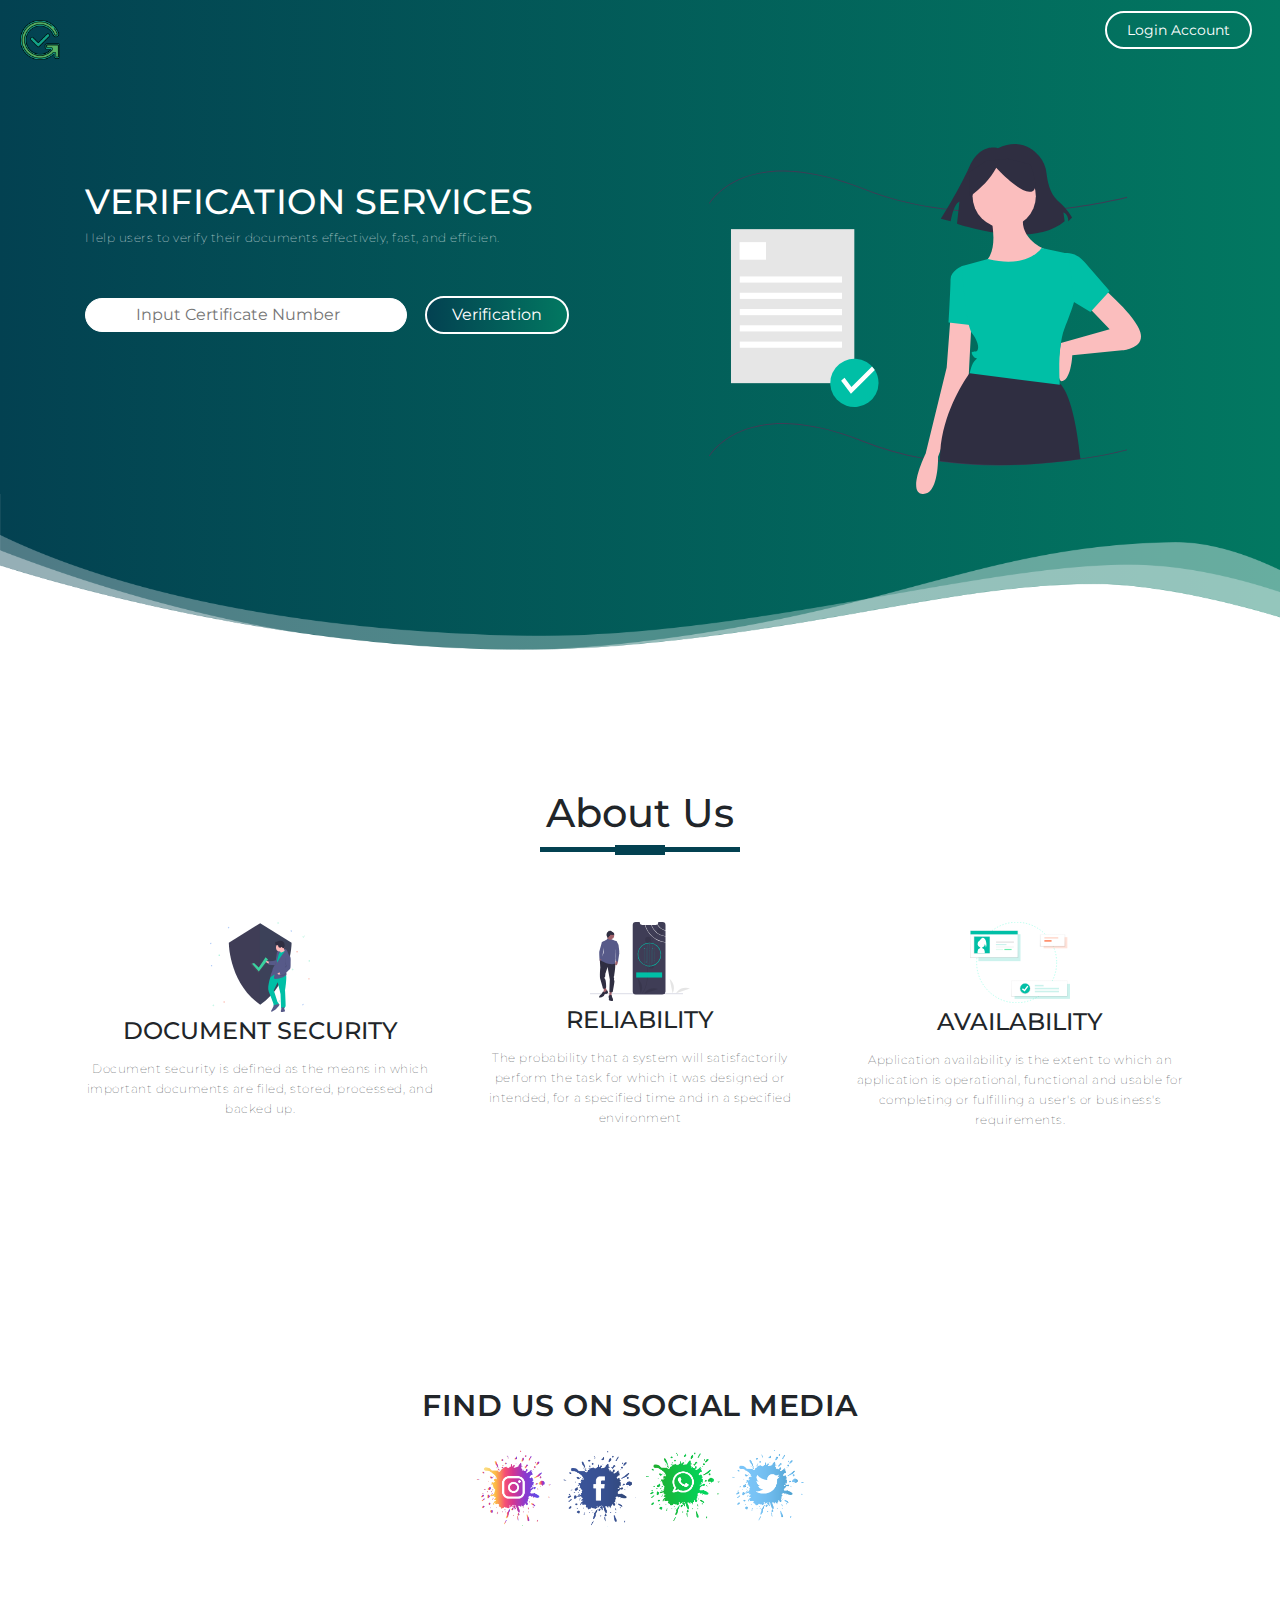
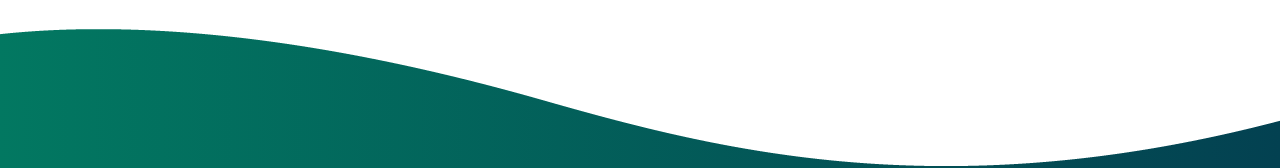
<file: Verification Services/index.html>
<html>
<head>
    <title>Verification Services</title>
    <meta name="viewpoint" content="width=device-width, initial-scale=1.0">
    <link rel="stylesheet" href="style.css">
    <link rel="stylesheet" href="https://stackpath.bootstrapcdn.com/bootstrap/4.4.1/css/bootstrap.min.css" >
    <script src="https://code.jquery.com/jquery-3.4.1.slim.min.js" ></script>
    <script src="https://stackpath.bootstrapcdn.com/bootstrap/4.4.1/js/bootstrap.min.js" ></script>
    <link rel="stylesheet" href="https://stackpath.bootstrapcdn.com/font-awesome/4.7.0/css/font-awesome.min.css">
</head>
<body>


<section class="navigation">
  <div class="top-bar">
    <img src="img/confirm.png">
    <div class="top-button">
      <a class="login-btn" href="signin.html">Login Account</a>
  </div>
  </div>
</section>


<section id="banner">
  <div class="container ">
  <div class="row ">

  <div class="col-md-6">
    <p class="promo-title mt-5"> VERIFICATION SERVICES</p>
    <p>Help users to verify their documents 
        effectively, fast, and efficien. </p>   
         <form class="form-inline mt-5">
            <div class="form-group mr-sm-3 mb-2">
              <input type="text" class="nosertif-form-control" id="input certificate" placeholder="Input Certificate Number">
            </div>
            <button type="button" class="nosertif-btn mb-2" href="#">Verification</button>
          </form>
  </div>

  <div class="col-md-6 text-center">
    <img src="img/undraw_certification_aif8.svg" class="img-fluid">
  </div>

  </div>
  </div>
    <img src="img/wave8.png" class="bottom-img">
</section>


<section id="aboutus">
  <div class="container text-center">
    <h1 class="title">About Us</h1>
  <div class="row  text-center">

  <div class="col-md-4 aboutus">
    <img src="img/protection.svg" class="aboutus-img">
    <h4>Document Security</h4>
    <p>Document security is defined as the means in which important documents are filed, stored, processed, and backed up.</p>
  </div>

  <div class="col-md-4 aboutus">
    <img src="img/reliability.svg" class="aboutus-img">
    <h4>Reliability</h4>
    <p>The probability that a system will satisfactorily perform the task for which it was designed or intended, for a specified time and in a specified environment</p>
  </div>

  <div class="col-md-4 aboutus">
    <img src="img/availability.svg" class="aboutus-img">
    <h4>Availability</h4>
    <p>Application availability is the extent to which an application is operational, functional and usable for completing or fulfilling a user's or business's requirements.</p>
  </div>

  </div>
  </div>
</section>

<section id="social-media"> 
  <div class="container text-center">
    <p>FIND US ON SOCIAL MEDIA</p>
      <div class="social-icons">
      <a href="#"><img src="img/instagram.png"></a>
      <a href="#"><img src="img/facebook.png"></a>
      <a href="#"><img src="img/whatsapp.png"></a>
      <a href="#"><img src="img/twitter.png"></a>
      </div>
  </div>  
</section>

<section id="footer">
<img src="img/wave10.png" class="footer-img">
</section>

</body>
</html>
</file>
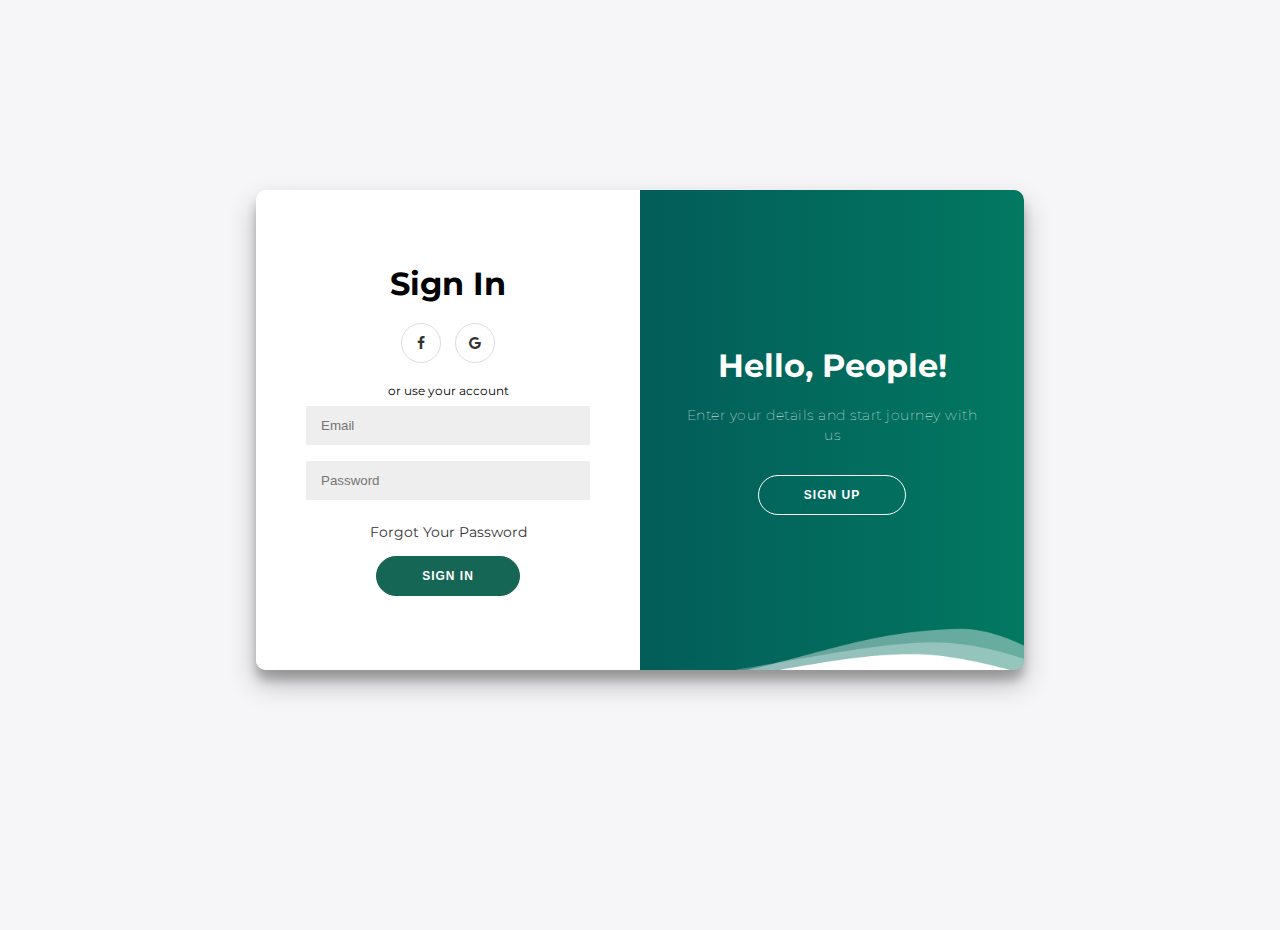
<file: Verification Services/signin.html>
<!DOCTYPE html>
<html>
<head>
	<title>SignUp & Login</title>
	<link rel="stylesheet" href="styleSignIn.css">
	<link rel="stylesheet" href="https://cdnjs.cloudflare.com/ajax/libs/font-awesome/4.7.0/css/font-awesome.min.css">
</head>
<body>

<div class="container" id="container">
<div class="form-container sign-up-container">		
	<form action="/action_page.php">
		<h1>Create Account</h1>
		<div class="social-container">
		<a href="#" class="social"><i class="fa fa-facebook"></i></a>
		<a href="#" class="social"><i class="fa fa-google"></i></a>
		</div>
	<span>or use your email for registration</span>
	<input type="text" name="name" placeholder="Name">
	<input type="email" name="email" placeholder="Email">
	<input type="password" name="password" placeholder="Password">
	<button>Sign Up</button>
	</form>
</div>

<div class="form-container sign-in-container">
	<form action="index-signin.html">
		<h1>Sign In</h1>
		<div class="social-container">
		<a href="#" class="social"><i class="fa fa-facebook"></i></a>
		<a href="#" class="social"><i class="fa fa-google"></i></a>
		</div>
		<span>or use your account</span>
		<input type="email" name="email" placeholder="Email">
		<input type="password" name="password" placeholder="Password">
		<a href="#">Forgot Your Password</a>
		<button>Sign In</button>
	</form>
</div>

<div class="overlay-container">
	<div class="overlay">
		<div class="overlay-panel overlay-left">
			<h1>Welcome Back!</h1>
			<p>To keep connected with us please login with your personal info</p>
			<button class="ghost" id="signIn">Sign In</button>
		</div>
		
		<div class="overlay-panel overlay-right">
			<h1>Hello, People!</h1>
			<p>Enter your details and start journey with us</p>
			<button class="ghost" id="signUp">Sign Up</button>
        </div>
        <img src="img/wave8.png" class="bottom-img">
	</div>
</div>
</div>

<script type="text/javascript">
	const signUpButton = document.getElementById('signUp');
	const signInButton = document.getElementById('signIn');
	const container = document.getElementById('container');

	signUpButton.addEventListener('click', () => {
		container.classList.add("right-panel-active");
	});
	signInButton.addEventListener('click', () => {
		container.classList.remove("right-panel-active");
	});
</script>


</body>
</html>
</file>
<file: Verification Services/style.css>
@import url('https://fonts.googleapis.com/css?family=Montserrat:400,800');

*
{
    margin :0;
    padding: 0;
    font-family: 'Montserrat', sans-serif;
}
h1{
    font-weight: bold;
    margin: 0;
    line-height: 35px;
}

p{
    font-size: 12px;
    font-weight: 100;
    line-height: 20px;
    letter-spacing: 0.5px;
    
}
span {
    font-size: 12px;
}
 
a {
    color: #333;
    font-size: 14px;
    text-decoration: none;
    margin: 15px 0;
}
/*-----------------navigation section-------------- -*/
.navigation{
    background-image: linear-gradient(to right, #034151, #027861);
}

.top-bar
{
    padding: 20px;
}

.top-bar img{
    width: 40px;
}
.top-button{
    float: right;
}

.top-button a{
    margin: 0 8px;
    padding: 8px 20px;
    border-radius: 50px;
    background: #fff;
    color: #333;
    text-decoration: none !important;
    border: 2px solid #fff;
}
.login-btn{
    background: transparent !important;
    color: #fff !important;
}
.joinus-btn
{
    
    width: 35px;
    margin: 20px;
}

.top-button a:hover
{
    background: #fff !important;
    color: #333 !important;
}
/*-----------------banner section-------------- -*/
#banner
{
    background-image: linear-gradient(to right, #034151, #027861);
    color: #fff;
    padding-top: 5%;
}

.promo-title{
    font-size: 35px;
    font-weight: 500;
    margin-top: 100px;
}
.nosertif-form-control
{
    margin: 0;
    padding: 4px 50px;
    border-radius: 50px;
    border: 1px solid;
    border-color: #fff;
}
.nosertif-btn{
    margin: 0 2px;
    padding: 5px 25px;
    background:linear-gradient(to right, #034151, #027861);
    border-radius: 50px;
    color: #fff !important;
    text-decoration: none !important;
    border: 2px solid;
}
#banner a{
    color: #ffffff;
    text-decoration:none;
}
.img-fluid{
   
    width: 80%;
}
.bottom-img{
    width: 100%;
    
}
/*-----------------aboutus section-------------- -*/
#aboutus
{
    padding: 130px 0;
}

.aboutus-img
{
    width: 100px;
    margin-top: 15px;
}
.aboutus
{
    padding: 20px;
}

.aboutus h4
{
    padding: 5px;
    margin-top: 25 px;
    text-transform: uppercase;
}
.title::before
{
    content: '';
    background: #034151;
    height: 5px;
    width: 200px;
    margin-left: auto;
    margin-right: auto;
    display: block;
    transform: translateY(63px);
}
.title::after
{
    content: '';
    background: #034151;
    height: 10px;
    width: 50px;
    margin-left: auto;
    margin-right: auto;
    margin-bottom: 40px;
    display: block;
    transform: translateY(8px);
    
}

/*-----------------social-media section-------------- -*/
#social-media
{
    background: #fff;;
    padding: 100px 0;
  
}
#social-media p
{
    font-size: 30px;
    font-weight: 600;
    margin-bottom: 30px;
    
}
.social-icons img
{
    background:transparent;
    width: 80px;
    transition: 0.5s;
}
.social-icons a:hover img
{
    transform: translateY(-10px);
}

/*-----------------footer section-------------- -*/
#footer
{
    background-image: linear-gradient(to right,#027861, #034151);
    color: #fff;
}

.footer-img
{
    width: 100%;
}
</file>
<file: Verification Services/styleSignIn.css>
@import url('https://fonts.googleapis.com/css?family=Montserrat:400,800');
 
* {
    box-sizing: border-box;
}
 
body {
    background: #f6f5f7;
    display: flex;
    justify-content: center;
    align-items: center;
    flex-direction: column;
    font-family: 'Montserrat', sans-serif;
    height: 100vh;
    margin: -20px 0 50px;
}
 
h1 {
    font-weight: bold;
    margin: 0;
}
 
h2 {
    text-align: center;
}
 
p {
    font-size: 14px;
    font-weight: 100;
    line-height: 20px;
    letter-spacing: 0.5px;
    margin: 20px 0 30px;
}
 
span {
    font-size: 12px;
}
 
a {
    color: #333;
    font-size: 14px;
    text-decoration: none;
    margin: 15px 0;
}
 
button {
    border-radius: 20px;
    border: 1px solid #166656;
    background-color: #166656;
    color: #FFFFFF;
    font-size: 12px;
    font-weight: bold;
    padding: 12px 45px;
    letter-spacing: 1px;
    text-transform: uppercase;
    transition: transform 80ms ease-in;
}
 
button:active {
    transform: scale(0.95);
}
 
button:focus {
    outline: none;
}
 
button.ghost {
    background-color: transparent;
    border-color: #FFFFFF;
}
 
form {
    background-color: #FFFFFF;
    display: flex;
    align-items: center;
    justify-content: center;
    flex-direction: column;
    padding: 0 50px;
    height: 100%;
    text-align: center;
}
 
input {
    background-color: #eee;
    border: none;
    padding: 12px 15px;
    margin: 8px 0;
    width: 100%;
}
 
.container {
    background-color: #fff;
    border-radius: 10px;
    box-shadow: 0 14px 28px rgba(0,0,0,0.25), 
            0 10px 10px rgba(0,0,0,0.22);
    position: relative;
    overflow: hidden;
    width: 768px;
    max-width: 100%;
    min-height: 480px;
}
 
.form-container {
    position: absolute;
    top: 0;
    height: 100%;
    transition: all 0.6s ease-in-out;
}
 
.sign-in-container {
    left: 0;
    width: 50%;
    z-index: 2;
}
 
.container.right-panel-active .sign-in-container {
    transform: translateX(100%);
}
 
.sign-up-container {
    left: 0;
    width: 50%;
    opacity: 0;
    z-index: 1;
}
 
.container.right-panel-active .sign-up-container {
    transform: translateX(100%);
    opacity: 1;
    z-index: 5;
    animation: show 0.6s;
}
 
@keyframes show {
    0%, 49.99% {
        opacity: 0;
        z-index: 1;
    }
     
    50%, 100% {
        opacity: 1;
        z-index: 5;
    }
}
 
.overlay-container {
    position: absolute;
    top: 0;
    left: 50%;
    width: 50%;
    height: 100%;
    overflow: hidden;
    transition: transform 0.6s ease-in-out;
    z-index: 100;
}
 
.container.right-panel-active .overlay-container{
    transform: translateX(-100%);
}
 
.overlay {
    background: #027861;
    background: -webkit-linear-gradient(to right, #034151, #027861);
    background: linear-gradient(to right, #034151, #027861);
    background-repeat: no-repeat;
    background-size: cover;
    background-position: 0 0;
    color: #FFFFFF;
    position: relative;
    left: -100%;
    height: 100%;
    width: 200%;
    transform: translateX(0);
    transition: transform 0.6s ease-in-out;
}
 
.container.right-panel-active .overlay {
    transform: translateX(50%);
}
 
.overlay-panel {
    position: absolute;
    display: flex;
    align-items: center;
    justify-content: center;
    flex-direction: column;
    padding: 0 40px;
    text-align: center;
    top: 0;
    height: 100%;
    width: 50%;
    transform: translateX(0);
    transition: transform 0.6s ease-in-out;
}
 
.overlay-left {
    transform: translateX(-20%);
}
 
.container.right-panel-active .overlay-left {
    transform: translateX(0);
}
 
.overlay-right {
    right: 0;
    transform: translateX(0);
}
 
.container.right-panel-active .overlay-right {
    transform: translateX(20%);
}
 
.social-container {
    margin: 20px 0;
}
 
.social-container a {
    border: 1px solid #DDDDDD;
    border-radius: 50%;
    display: inline-flex;
    justify-content: center;
    align-items: center;
    margin: 0 5px;
    height: 40px;
    width: 40px;
}
.bottom-img{
    width: 100%;
    padding: 410px 0 !important;

}
</file>
